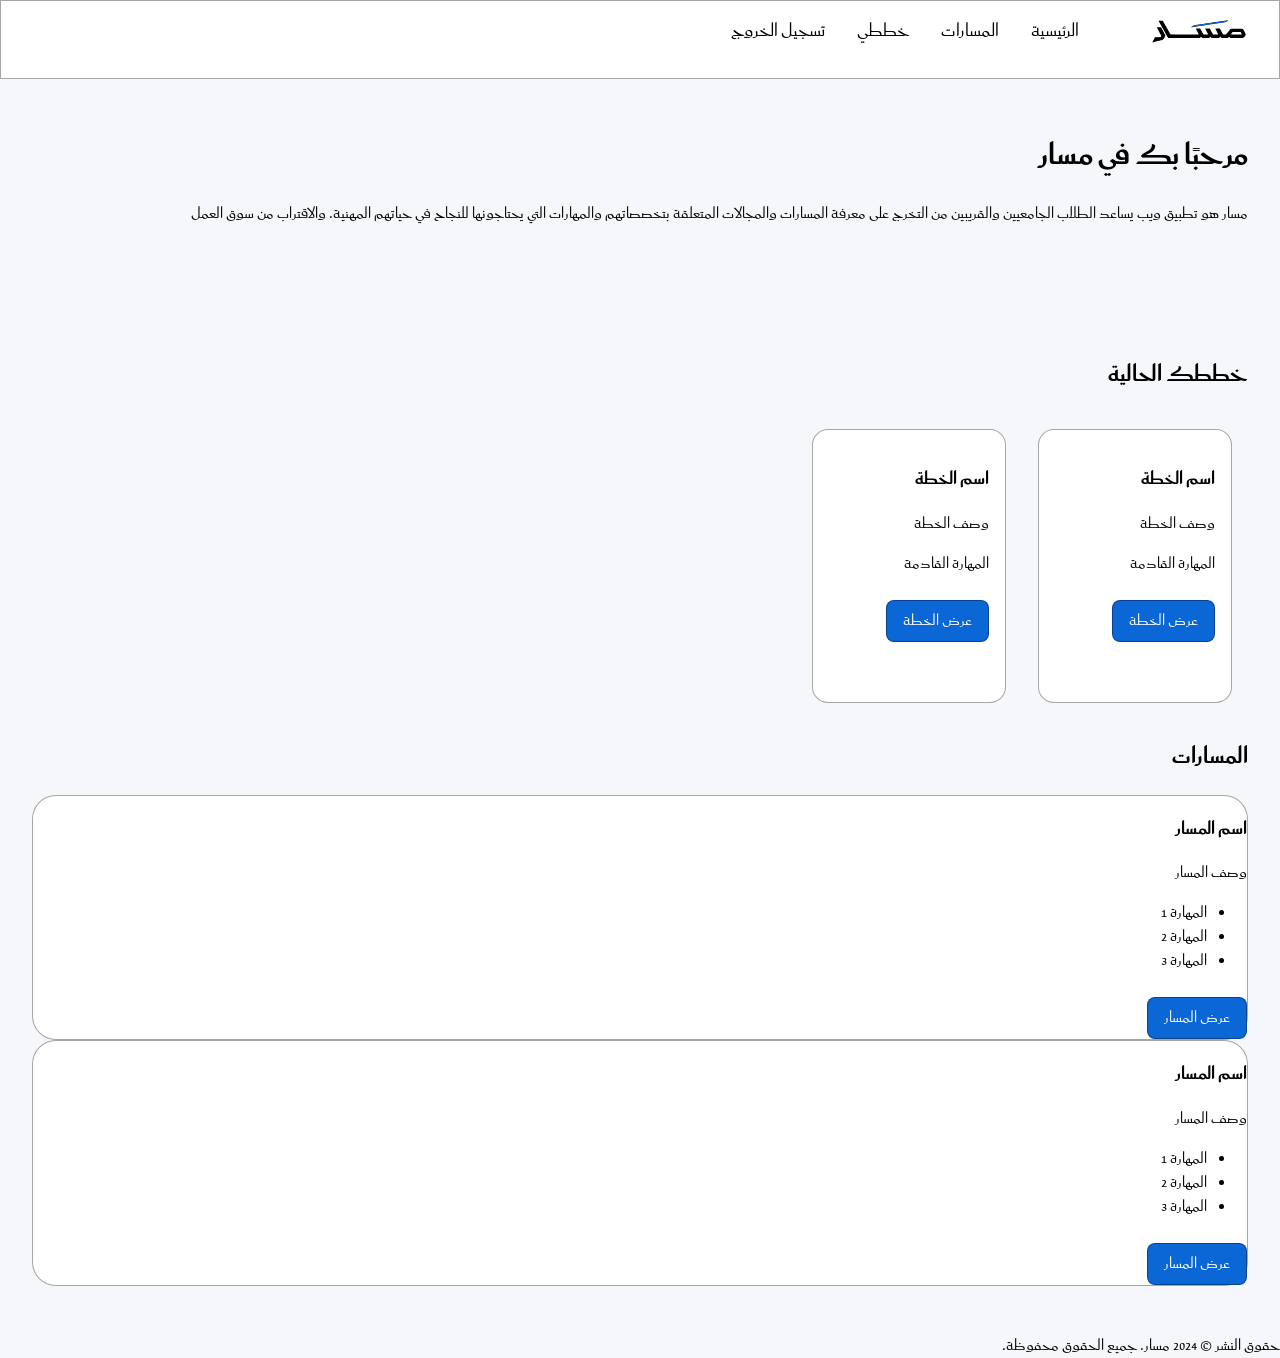
<file: frontend/index.html>
<!DOCTYPE html>
<html lang="ar" dir="rtl">
<head>
    <meta charset="UTF-8">
    <meta name="viewport" content="width=device-width, initial-scale=1.0">
    <title>مسار</title>
    <link rel="stylesheet" href="styles.css">
</head>
<body>
<header class="card header">
    <div id="header_container">
        <div class="app_logo">
            <img src="assets/masar_logo_transparent.svg" alt="masar logo" id="logo_img">
        </div>
        <nav>
            <ul class="nav_links">
                <li><a href="#">الرئيسية</a></li>
                <li><a href="#">المسارات</a></li>
                <li><a href="#">خططي</a></li>
                <li><a href="#">تسجيل الخروج</a></li>
            </ul>
        </nav>
    </div>
</header>

<main>
    <div id="home_container">
    <div id="welcome">
        <h1>مرحبًا بك في مسار</h1>
        <p>مسار هو تطبيق ويب  يساعد الطلاب الجامعيين والقريبين من التخرج على معرفة المسارات والمجالات المتعلقة بتخصصاتهم والمهارات التي يحتاجونها للنجاح في حياتهم المهنية. والاقتراب من سوق العمل</p>
    </div> <br> 

    <div class="container">
        <h2>خططك الحالية</h2> 
        <div  id="plan_container">
        <div class="card plan">
            <h3>اسم الخطة</h3>
            <p>وصف الخطة</p>
            <p>المهارة القادمة</p>
            <button class="btn">عرض الخطة</button>
        </div>

        <div class="card plan">
            <h3>اسم الخطة</h3>
            <p>وصف الخطة</p>
            <p>المهارة القادمة</p>
            <button class="btn">عرض الخطة</button>
        </div>

        </div>
    </div>

    <div class="container" id="paths_container">
        <h2>المسارات</h2>
        <div class="card path">
            <h3>اسم المسار</h3>
            <p>وصف المسار</p>
            <ul>
                <li>المهارة 1</li>
                <li>المهارة 2</li>
                <li>المهارة 3</li>
            </ul>
            <button class="btn">عرض المسار</button>
    </div>
    <div class="card path">
            <h3>اسم المسار</h3>
            <p>وصف المسار</p>
            <ul>
                <li>المهارة 1</li>
                <li>المهارة 2</li>
                <li>المهارة 3</li>
            </ul>
            <button class="btn">عرض المسار</button>
        </div>
    </div>
</main>
<footer>
    <div id="footer_container">
        <p>حقوق النشر © 2024 مسار. جميع الحقوق محفوظة.</p>
    </div>
</footer>


    <script src="js/home.js"></script>
</body>
</html>
</file>
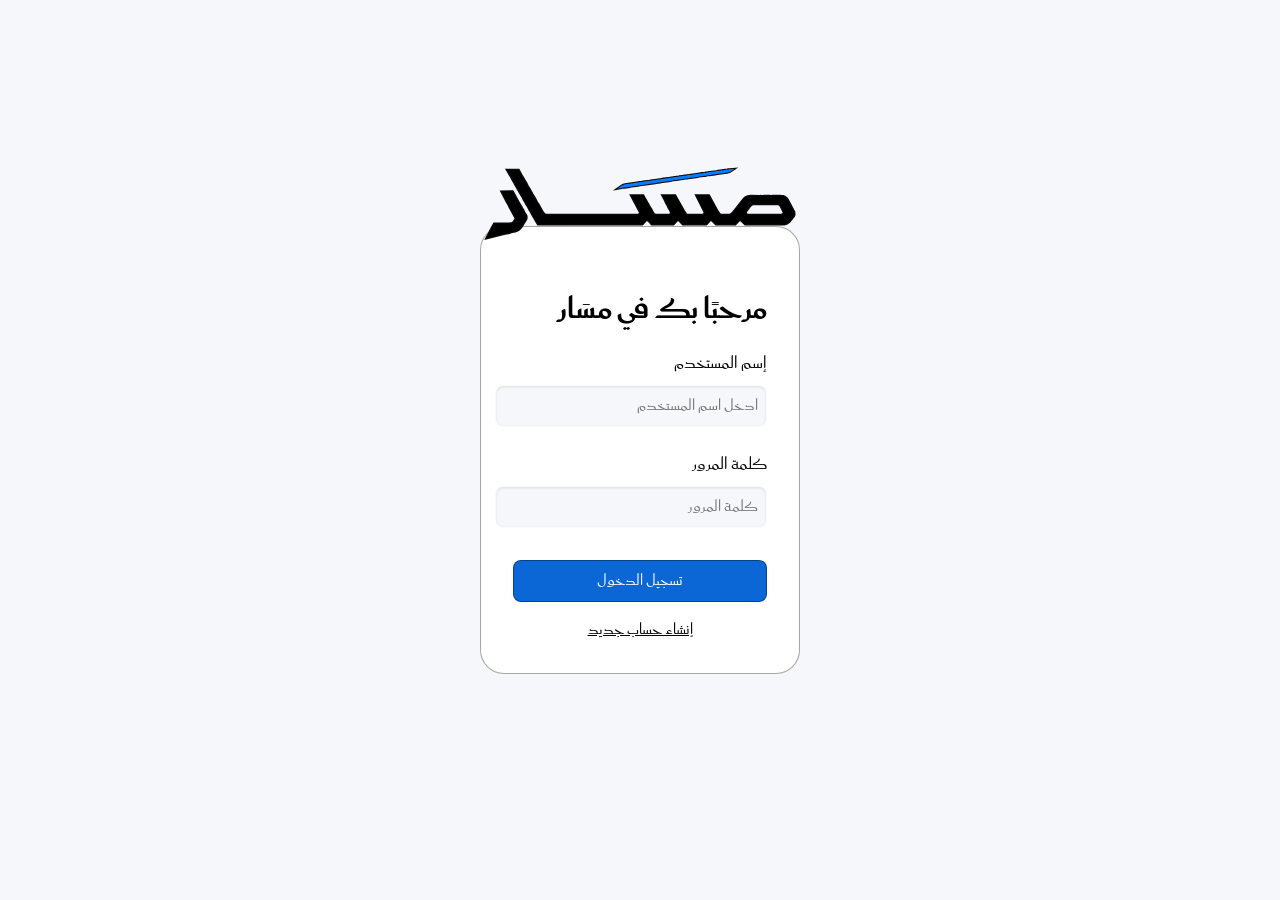
<file: frontend/login.html>
<!DOCTYPE html>
<html lang="ar" dir="rtl">
<head>
    <meta charset="UTF-8">
    <meta name="viewport" content="width=device-width, initial-scale=1.0">
    <link rel="stylesheet" href="styles.css">
    <title>مسَار</title>
</head>
<body>
  <div class="login_container">
    <div id="crossing_gradients"></div>
    <div id="crossing_gradients-reverse"></div>
    <div id="logo_login">
        <img src="assets/masar_logo_transparent.svg" alt="masar logo" id="logo_login_img">
    </div>

    <div class="login card">
        <h2 class="login_card">
            مرحبًا بك في مسَار
        </h2>
        <form class="login_card" id="login_form" method="POST">
            <label for="user_name" class="field_label">إسم المستخدم</label><br>
            <input name="user_name" type="text" placeholder="ادخل اسم المستخدم" class="field username"><br><br>
            <label for="password" class="field_label">كلمة المرور</label><br>
            <input type="password" name="password" placeholder="كلمة المرور" class="field password"><br><br>
            <input type="submit" value="تسجيل الدخول" class="btn" id="login_btn">
            <input type="button" value="إنشاء حساب جديد" class="btn" id="register_btn">
        </form>
    </div>
    </div>
    
    <script src="js/login.js"></script>
</body>
</html>
</file>
<file: frontend/styles.css>
/* seting up the font */
@font-face {
    font-family: "Saudi";
    src: url("assets/SaudiWeb-Regular.woff") format("woff");
    font-weight: 400;
}

@font-face {
    font-family: "Saudi";
    src: url("assets/SaudiWeb-Bold.woff") format("woff");
    font-weight: 700;
}

html, body {
    margin: 0;
    padding: 0;
    height: 100%;
    /* I will use the Saudi font (downloaded from وزارة الثقافة */
    font-family: "Saudi", sans-serif;
    background: #F6F7FB;
    text-align: right;
    color: black;
}

.login_container {
    position: fixed;
    inset: 0;
    display: grid;
    grid-template-columns: repeat(3, minmax(0, 1fr));
    grid-template-rows: repeat(3, minmax(0, 1fr));
    place-items: center;
    /* make the div cover the entire viewport */
    height: 100%;
    width: 100%;
    box-sizing: border-box;
}
/* make the image in the second row and second column, and style it */
#logo_login {
    grid-row: 1;
    grid-column: 2;
    display: flex;
    align-items: center;
    transform: translateY(+18%);
    height: 100%;
}

#logo_login_img {
    width: 20rem;
    height: auto;
    display: block;
}

.card {
    background: white;
    border: 1px solid rgba(0, 0, 0, 0.35);
    box-shadow: 8px rgba(0, 0, 0, 0.1);
    border-radius: 1.5rem;
}
.login {
    grid-row: 2;
    grid-column: 2;
    width: 60%;
    height: 100%;
    box-sizing: border-box;
    padding: 2rem;
    display: flex;
    flex-direction: column;
    border-radius: 1.5rem;
            /* minimum width and height, because when the screen is smaller sometimes the card becomes shorter and the buttons and fields become out of it */
    min-width: 20rem;
    min-height: 28rem;
}

.login h2 {
    font-size: 1.5rem;
    color: black;
    margin-bottom: 1rem;
    font-weight: 700;
    font-size: 2rem;
}

/* stylr the form entres */
/* the fields */
.field {
    width: 100%;
    padding: 0.5rem;
    box-shadow: inset 0 1px 3px rgba(0, 0, 0, 0.1);
    border: 1px solid rgba(255, 255, 255, 0.35);
    border-radius: 0.5rem;
    background: #F6F7FB;
    color: black;
    font-size: 1rem;
    margin-top: 0.5rem;
    font-family: "Saudi", sans-serif;

}

/* the labels */
.field_label {
    color: black;
    font-size: 1.1rem;
    margin-bottom: 1.5rem;
}

/* buttons */
.btn {
    padding: 0.5rem 1rem;
    border: 1px solid rgba(0, 0, 0, 0.35);
    border-radius: 0.5rem;
    background: #0B66D6;
    color: white;
    font-size: 1rem;
    text-align: right;
    margin-top: 0.5rem;
    cursor: pointer;
    font-family: "Saudi", sans-serif;
}

.btn:active {
    background: rgba(0, 0, 0, 0.2);
}

#login_btn {
    width: 100%;
    text-align: center;
}

#register_btn {
    width: 100%;
    text-align: center;
    color: black;
    border: 0;
    background: transparent;
    text-decoration: underline;
}



/* This is the end of login specific styles, now home specific styles */

#home_container{
    display: grid;
    grid-template-columns: 1fr;
    grid-template-rows: 0.5fr 0.5fr 2fr;
    padding: 2rem;
}

#plan_container {
    display: flex;
    flex-direction: row;
    /* horizontal scroll if needed */
    overflow-x: auto;
}

.plan{
    width: 10rem;
    height: 15rem;
    padding: 1rem;
    margin: 1rem;
    border-radius: 1rem;
} 

.app_logo {
    display: flex;
    align-items: center;
    justify-content: center;
}

.app_logo img {
    width: 6rem;
    height: auto;
    display: inline;
    margin: 0rem 2rem;
}

.nav_links {
    display: flex;
    margin-top: 1rem;
    align-items: center;
    justify-content: center;

}

.nav_links li, .nav_links a {
    list-style: none;
    margin-left: 1rem;
    color: black;
    font-size: 1.2rem;
    font-family: "Saudi", sans-serif;
    text-decoration: none;
}

#header_container {
    display: flex;
    margin-bottom: 1rem;
    grid-column: 1;
    grid-row: 1;
}

.header{
    border-radius: 0;
}

#path h3 {
    width: 100%;
}

#path p{
    font-size: 1rem;
    width: 100%;
}

#path ul {
    display: flex;
    flex-direction: row;
    width: 100%;
    padding: 0;
}
/* using media i will make it suitable for mobile phones */
@media (max-width: 767px) {
    .login {
        width: 90%;
        padding: 1rem;
        height: auto;
    }

    #logo_login_img {
        width: 10rem;
        align-self: center;
    }

    #crossing_gradients, #crossing_gradients-reverse {
        display: none;
    }

    .field {
        font-size: 0.9rem;
        width: 95%;
    }

    .field_label {
        font-size: 1rem;
    }

    .btn {
        font-size: 0.9rem;
    }
}
</file>
